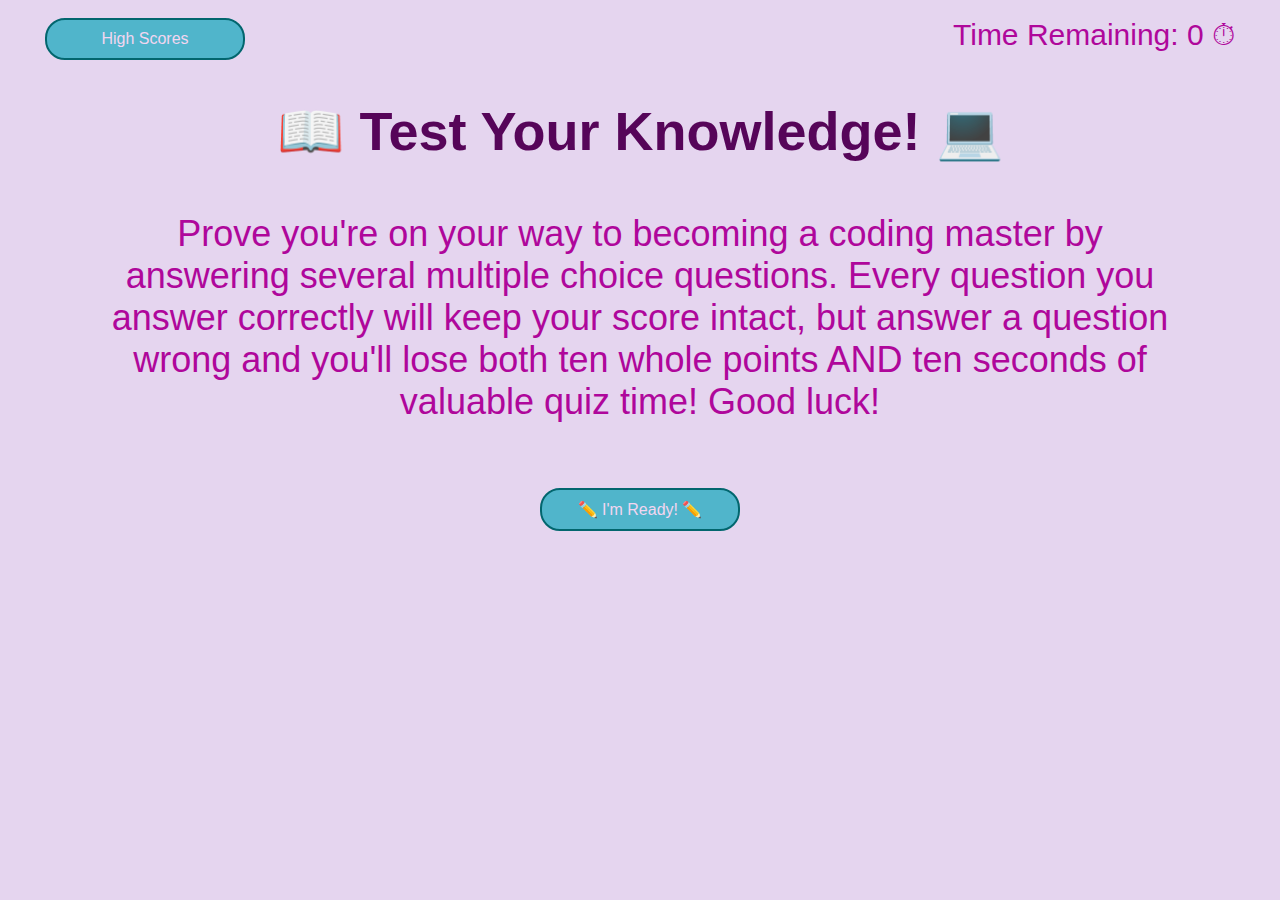
<file: index.html>
<!DOCTYPE html>
<html lang="en">
  <head>
    <meta charset="UTF-8" />
    <meta name="viewport" content="width=device-width, initial-scale=1.0" />
    <meta http-equiv="X-UA-Compatible" content="ie=edge" />
    <title>Time for a Pop Quiz!</title>
    <link rel="stylesheet" href="Assets\style.css" />
  </head>

  <body>
    <div class="scores"><a href="scores.html"><button class="btn" id="btn-highscores">High Scores</button></a></div>
    <div class="timer"> Time Remaining: <span id="time">0 ⏱</span></div>

    <div class="wrapper flex-center flex-column">
      <div id="quiz-info-paragraph" class="quiz-info">
        <h1>📖 Test Your Knowledge! 💻</h1>
        <p>Prove you're on your way to becoming a coding master by answering several multiple choice questions. Every question you answer correctly will keep your score intact, but answer a question wrong and you'll lose both ten whole points AND ten seconds of valuable quiz time! Good luck!</p>
        <button class="btn" id="btn-start">✏️ I'm Ready! ✏️</button>
      </div>

      <div id="questions" class="hide">
        <h2 id="question-title"></h2>
        <div id="answer-options" class="answer-options"></div>
      </div>

      <div><a href="index.html"><button id="go-back-button" class="hide" >Quiz Homepage</button></a></div>

      <div id="quiz-finished" class="hide">
        <h2>Great Work!</h2>
        <p>Your final score is: <span id="final-score"></span>.</p>
        <p>
          Enter your initials: <input type="text" id="user-initials" maxlength="3"/>
          <button class="btn" id="submit">Submit</button>
        </p>
      </div>

      <div id="right-wrong" class="right-wrong hide"></div>
    </div>

    <script src="JS\questions.js"></script>
    <script src="JS\quiz.js"></script>
    <script src="JS\highscores.js"></script>
  </body>
</html>
</file>
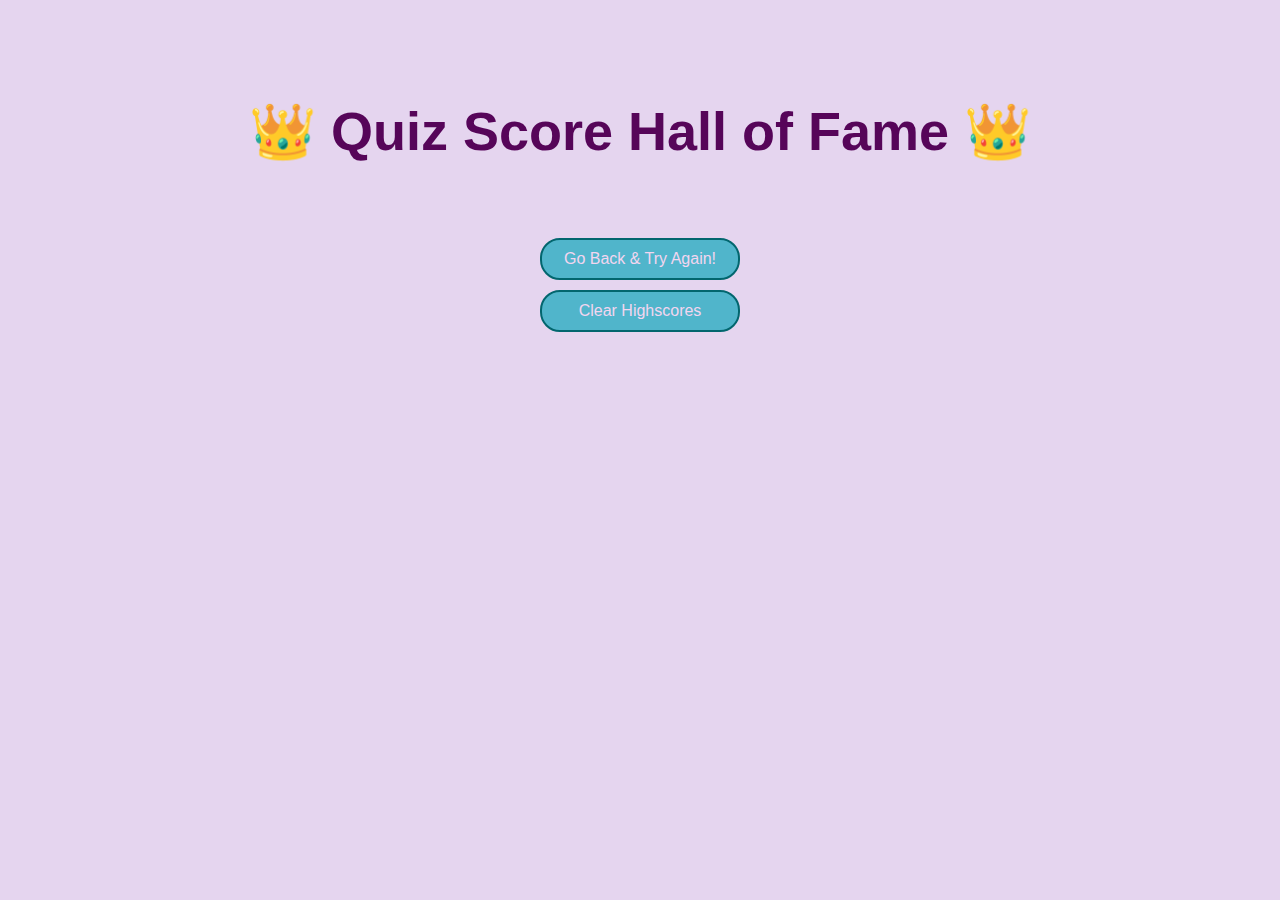
<file: scores.html>
<!DOCTYPE html>
<html lang="en">
  <head>
    <meta charset="UTF-8" />
    <meta name="viewport" content="width=device-width, initial-scale=1.0" />
    <meta http-equiv="X-UA-Compatible" content="ie=edge" />
    <title>Highscores</title>

    <link rel="stylesheet" href="Assets\style.css" />
  </head>

  <body>
    <div class="container flex-center flex-column">
      <h1>👑 Quiz Score Hall of Fame 👑</h1>
      <ol id="highscores-list"></ol>

      <a href="index.html"><button class="btn">Go Back & Try Again!</button></a>
      <button class="btn" id="clear">Clear Highscores</button>
    </div>

    <script src="JS\highscores.js"></script>
  </body>
</html>
</file>
